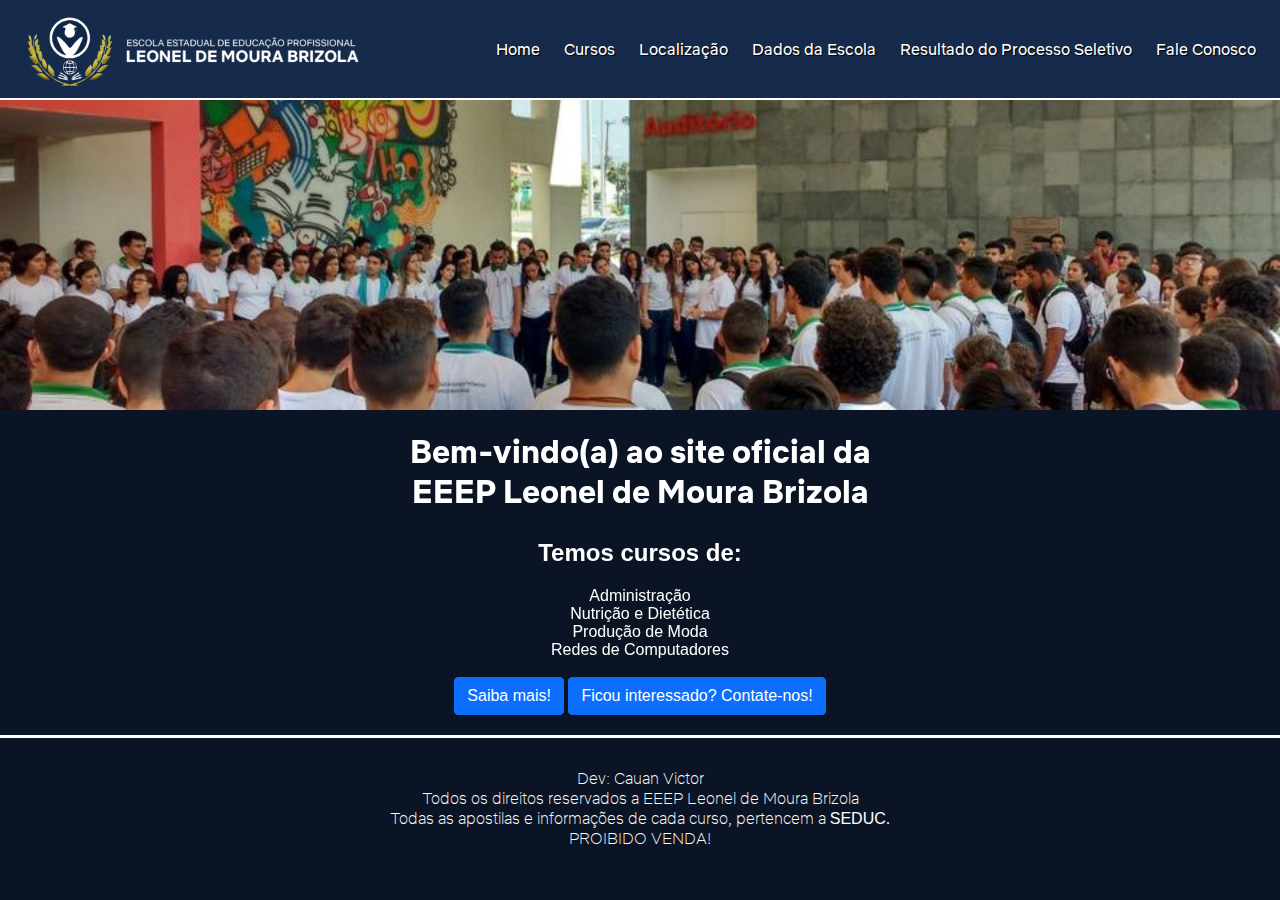
<file: index.html>
<!DOCTYPE html>
<html lang="pt-br">
<head>
    <meta charset="UTF-8">
    <meta http-equiv="X-UA-Compatible" content="IE=edge">
    <meta name="viewport" content="Esse é o site oficial da Escola Estadual de Educação Profissionalizante Leonel de Moura Brizola!">
    <title>EEEP Leonel de Moura Brizola</title>
    <link rel="shortcut icon" href="favicon/favicon.ico" type="image/x-icon">
    <link rel="stylesheet" href="css/style.css">
    <link href="https://unpkg.com/aos@2.3.1/dist/aos.css" rel="stylesheet">
<body>
    <header id="header">
        <img id="logo" src="images/IMG_20220128_012103.png" alt="">
        <nav id="nav">
            <button aria-label="Abrir Menu" id="btn-mobile" aria-haspopup="true" aria-controls="menu" aria-expanded="false">
                <span id="hamburger"></span>
            </button>
            <ul id="menu">
                <li><a href="index.html">Home</a></li>
                <li><a href="cursos.html">Cursos</a></li>
                <li><a href="https://www.google.com/maps/place/EEEP+Leonel+de+Moura+Brizola/@-3.8004133,-38.560619,15z/data=!4m2!3m1!1s0x0:0xd83edb63607eeebf?sa=X&ved=2ahUKEwisnt6D5dP1AhVBlJUCHSo1D3gQ_BJ6BAgfEAU" target="_blank">Localização</a></li>
                <li><a href="https://novo.qedu.org.br/escola/23252588-eeep-leonel-de-moura-brizola" target="_blank">Dados da Escola</a></li>
                <li><a href="https://linktr.ee/leonelbrizola" target="_blank">Resultado do Processo Seletivo</a></li>
                <li><a href="#">Fale Conosco</a></li>
            </ul>
        </nav>
    </header>
    <main class="inicio">
        <div class="welcome">
            <div data-aos="fade-right" class="wallpaper">
            </div>
            <h1 data-aos="fade-in" data-aos-duration="1500">Bem-vindo(a) ao site oficial da <br> EEEP Leonel de Moura Brizola</h1>
            <br>
            <h2 data-aos="fade-in" data-aos-duration="1000">Temos cursos de:</h2>
            <ul data-aos="fade-right">
                <li>Administração</li>
                <li>Nutrição e Dietética</li>
                <li>Produção de Moda</li>
                <li>Redes de Computadores</li>
            </ul>
            <br>
            <a data-aos="fade-up" class="btn btn-primary" href="cursos.html" role="button">Saiba mais!</a>
            <a data-aos="fade-up" class="btn btn-primary" href="https://www.instagram.com/eeepleonelbrizola/" role="button">Ficou interessado? Contate-nos!</a>
        </div>
        <div>
            
        </div>
    </main>
    <footer id="rodape">
        Dev: Cauan Victor <br>
        Todos os direitos reservados a EEEP Leonel de Moura Brizola <br>
        Todas as apostilas e informações de cada curso, pertencem a <a href="https://educacaoprofissional.seduc.ce.gov.br/index.php?option=com_content&view=featured&Itemid=101">SEDUC.</a> <br>
        PROIBIDO VENDA! <br>
    </footer>
    <script src="https://unpkg.com/aos@2.3.1/dist/aos.js"></script>
    <script src="javascript/script.js"></script>
    
</html>
</file>
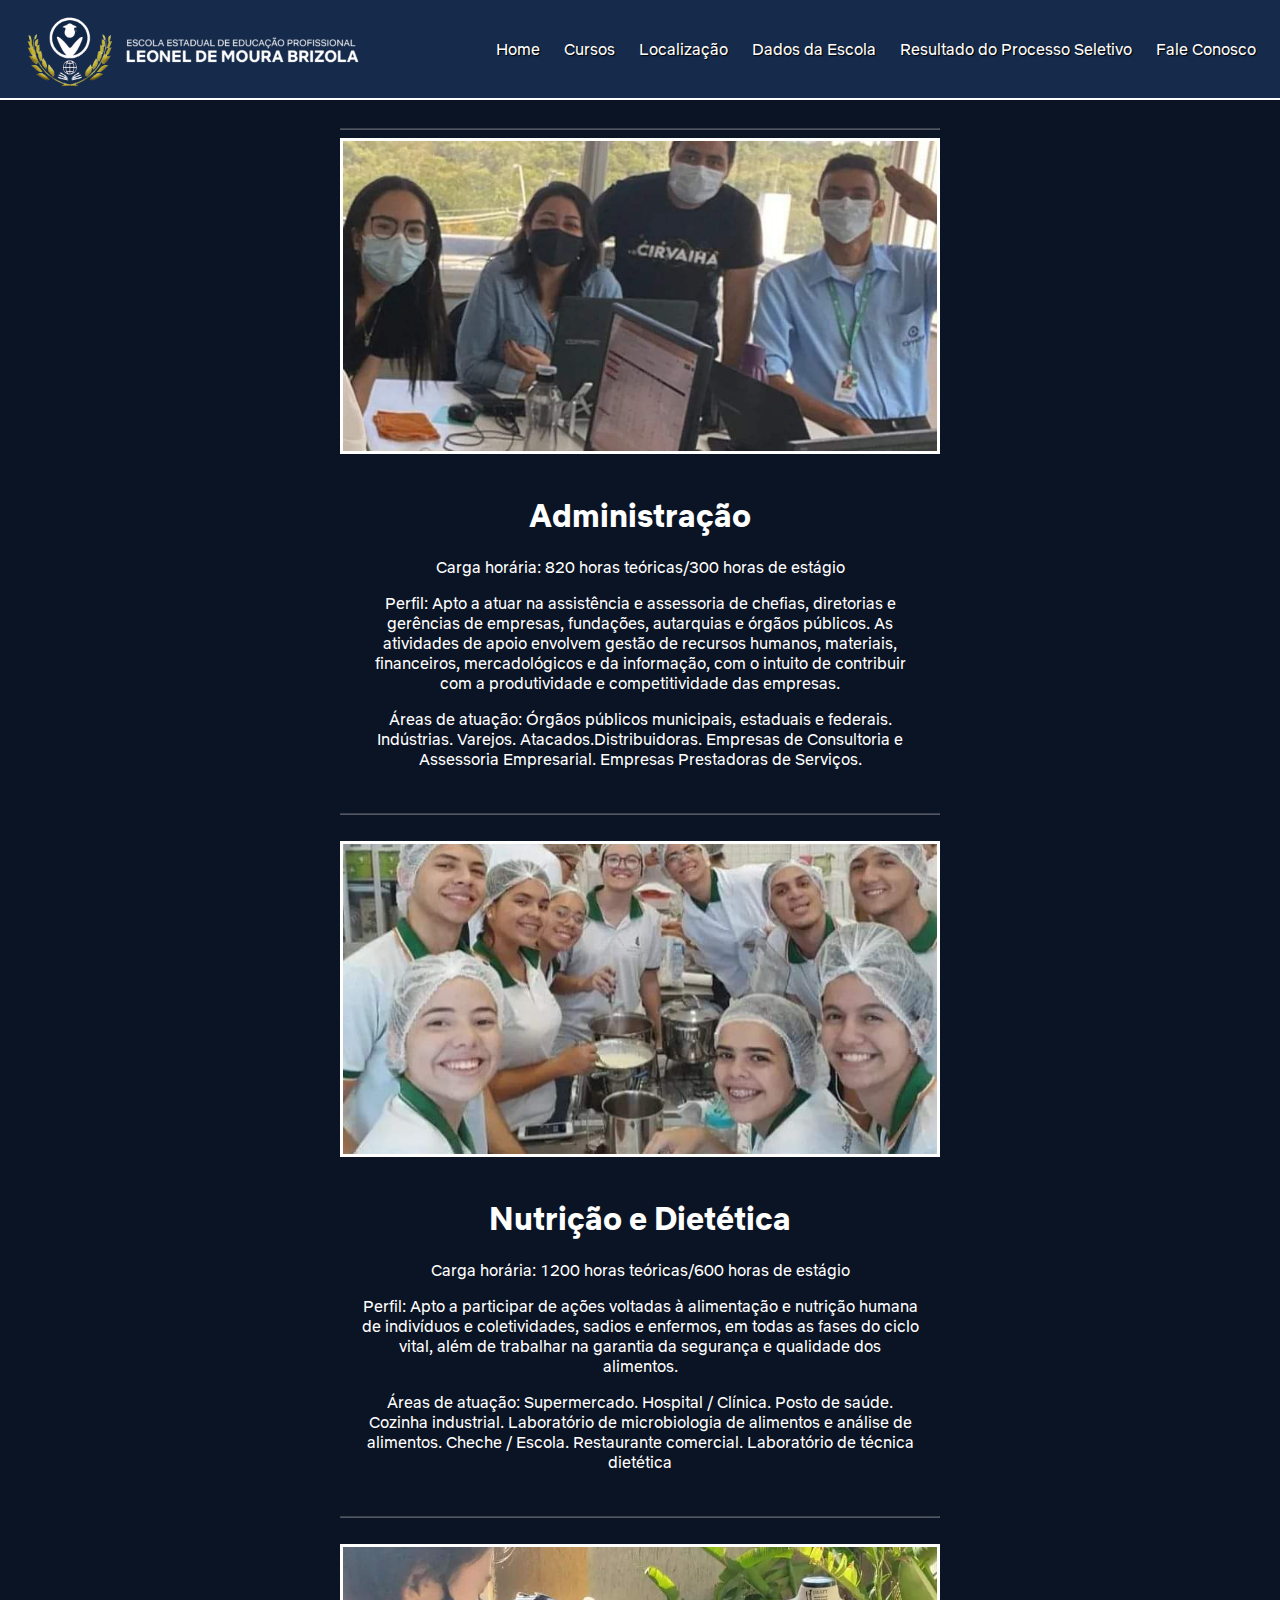
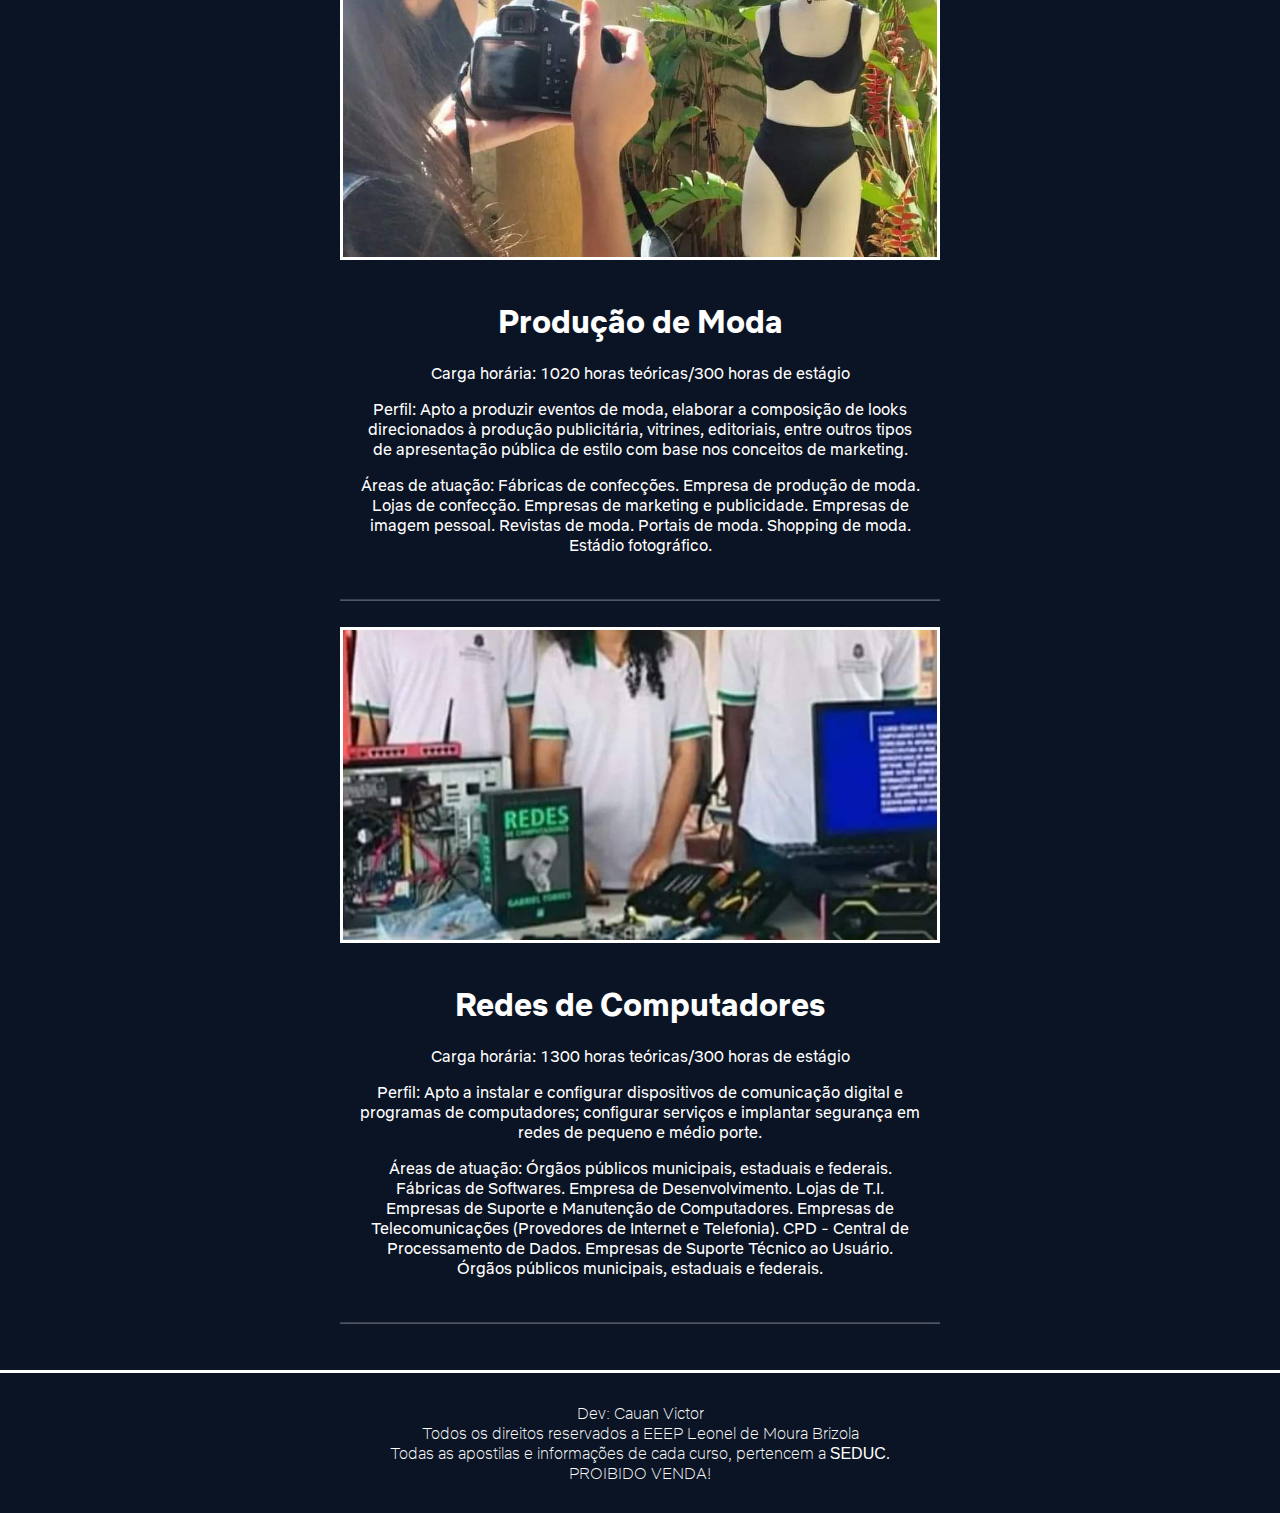
<file: cursos.html>
<!DOCTYPE html>
<html lang="pt-br">
<head>
    <meta charset="UTF-8">
    <meta http-equiv="X-UA-Compatible" content="IE=edge">
    <meta name="viewport" content="Esse é o site oficial da Escola Estadual de Educação Profissionalizante Leonel de Moura Brizola!">
    <title>EEEP Leonel de Moura Brizola</title>
    <link rel="shortcut icon" href="favicon/favicon.ico" type="image/x-icon">
    <link rel="stylesheet" href="css/style.css">
    <link href="https://unpkg.com/aos@2.3.1/dist/aos.css" rel="stylesheet">
</head>
<body>
    <header id="header">
        <img id="logo" src="images/IMG_20220128_012103.png" alt="">
        <nav id="nav">
            <button aria-label="Abrir Menu" id="btn-mobile" aria-haspopup="true" aria-controls="menu" aria-expanded="false">
                <span id="hamburger"></span>
            </button>
            <ul id="menu">
                <li><a href="index.html">Home</a></li>
                <li><a href="cursos.html">Cursos</a></li>
                <li><a href="https://www.google.com/maps/place/EEEP+Leonel+de+Moura+Brizola/@-3.8004133,-38.560619,15z/data=!4m2!3m1!1s0x0:0xd83edb63607eeebf?sa=X&ved=2ahUKEwisnt6D5dP1AhVBlJUCHSo1D3gQ_BJ6BAgfEAU" target="_blank">Localização</a></li>
                <li><a href="https://novo.qedu.org.br/escola/23252588-eeep-leonel-de-moura-brizola" target="_blank">Dados da Escola</a></li>
                <li><a href="https://linktr.ee/leonelbrizola" target="_blank">Resultado do Processo Seletivo</a></li>
                <li><a href="#">Fale Conosco</a></li>
            </ul>
        </nav>
    </header>
    <main class="inicio">
        <div id="cursos-info">
            <hr>
            <div id="adm">
               <div id="adm-img"></div>
               <div id="texto">
                        <h1>Administração</h1>
                        <p>
                            Carga horária: 820 horas teóricas/300 horas de estágio
                        </p>

                        <p>
                            Perfil: Apto a atuar na assistência e assessoria de chefias, diretorias e gerências de empresas, fundações, autarquias e órgãos públicos. As atividades de apoio envolvem gestão de recursos humanos, materiais, financeiros, mercadológicos e da informação, com o intuito de contribuir com a produtividade e competitividade das empresas.
                        </p>
                            
                        <p>
                            Áreas de atuação: Órgãos públicos municipais, estaduais e federais. Indústrias. Varejos. Atacados.Distribuidoras. Empresas de Consultoria e Assessoria Empresarial. Empresas Prestadoras de Serviços.
                        </p>
                    </div>
            </div>   
            <hr>
            <br>
            <div id="nut">
               <div id="nut-img"></div> 
               <div id="texto">
                <h1>Nutrição e Dietética</h1>
                <p>Carga horária: 1200 horas teóricas/600 horas de estágio</p>

                <p>Perfil: Apto a participar de ações voltadas à alimentação e nutrição humana de indivíduos e coletividades, sadios e enfermos, em todas as fases do ciclo vital, além de trabalhar na garantia da segurança e qualidade dos alimentos.</p>

                <p>Áreas de atuação: Supermercado. Hospital / Clínica. Posto de saúde. Cozinha industrial. Laboratório de microbiologia de alimentos e análise de alimentos. Cheche / Escola. Restaurante comercial. Laboratório de técnica dietética</p>
                </div>
            </div>
            <hr>
            <br>
            <div id="pdm">
               <div id="pdm-img"></div>
               <div id="texto">
                <h1>Produção de Moda</h1>
                <p>
                    Carga horária: 1020 horas teóricas/300 horas de estágio
                </p>

                <p>
                    Perfil: Apto a produzir eventos de moda, elaborar a composição de looks direcionados à produção publicitária, vitrines, editoriais, entre outros tipos de apresentação pública de estilo com base nos conceitos de marketing.
                </p>

                <p>
                    Áreas de atuação: Fábricas de confecções. Empresa de produção de moda. Lojas de confecção. Empresas de marketing e publicidade. Empresas de imagem pessoal. Revistas de moda. Portais de moda. Shopping de moda. Estádio fotográfico.
                </p> 
                </div>
            </div>
            <hr>
            <br>
            <div id="rdc">
                <div id="rdc-img"></div>
                <div id="texto">
                    <h1>Redes de Computadores</h1>
                    <p>
                        Carga horária: 1300 horas teóricas/300 horas de estágio
                    </p>

                    <p>
                        Perfil: Apto a instalar e configurar dispositivos de comunicação digital e programas de computadores; configurar serviços e implantar segurança em redes de pequeno e médio porte.
                    </p>

                    <p>
                        Áreas de atuação: Órgãos públicos municipais, estaduais e federais. Fábricas de Softwares. Empresa de Desenvolvimento. Lojas de T.I. Empresas de Suporte e Manutenção de Computadores. Empresas de Telecomunicações (Provedores de Internet e Telefonia). CPD - Central de Processamento de Dados. Empresas de Suporte Técnico ao Usuário. Órgãos públicos municipais, estaduais e federais.
                    </p>
                    </div>
            </div>
            <hr>
            <br>
        </div>
        
    </main>
    <footer id="rodape">
        Dev: Cauan Victor <br>
        Todos os direitos reservados a EEEP Leonel de Moura Brizola <br>
        Todas as apostilas e informações de cada curso, pertencem a <a href="https://educacaoprofissional.seduc.ce.gov.br/index.php?option=com_content&view=featured&Itemid=101">SEDUC.</a> <br>
        PROIBIDO VENDA! <br>
    </footer>
    <script src="https://unpkg.com/aos@2.3.1/dist/aos.js"></script>
    <script src="javascript/script.js"></script>
    
</html>
</file>
<file: css/style.css>
/* width */
::-webkit-scrollbar {
    width: 10px;
  }
  
  /* Track */
  ::-webkit-scrollbar-track {
    background: #f1f1f1;
  }
  
  /* Handle */
  ::-webkit-scrollbar-thumb {
    background: #888;
  }
  
  /* Handle on hover */
  ::-webkit-scrollbar-thumb:hover {
    background: #555;
  }

@font-face {
    font-family: 'Netflix Sans Bold';
    src: url(../fonts/NetflixSansBold.ttf);
}

@font-face {
    font-family: 'Netflix Sans Regular';
    src: url(../fonts/NetflixSansRegular.ttf);
}

@font-face {
  font-family: 'Netflix Sans Light';
  src: url(../fonts/NetflixSansLight.ttf);
}

@font-face {
  font-family: 'Netflix Sans Thin';
  src: url(../fonts/NetflixSansThin.ttf);
}

h1 {
    font-family: 'Netflix Sans Bold', sans-serif;
}

p{
    font-family: 'Netflix Sans Regular', sans-serif;
}

figcaption {
    font-family: 'Netflix Sans Thin', sans-serif;
}

hr{
  border-color: rgba(255, 255, 255, 0.288);
}

/* Configurando header */

body,
ul {
  margin: 0px;
  padding: 0px;
}

body {
    background: #0b1424;
}

a {
  color: rgb(255, 255, 255);
  text-decoration: none;
  font-family: sans-serif;
  transition: background 0.5s;
}

a:hover {
  background: rgba(0, 0, 0, 0.05);
}

#logo {
    font-family: 'Netflix Sans Regular';
    margin-left: 5px;
    font-size: 1.5rem;
    font-weight: bold;
    width: 360px;
}

#header {
  font-family: 'Netflix Sans Regular', sans-serif;
  box-sizing: border-box;
  text-shadow: 1px 1px 1px black;
  height: 100px;
  padding: 1rem;
  display: flex;
  align-items: center;
  justify-content: space-between;
  background: #162a4b;
  border-bottom: 2px solid white;
}

#menu {
  display: flex;
  list-style: none;
  gap: 0.5rem;
}

#menu a {
    font-family: 'Netflix Sans Regular';
  display: block;
  padding: 0.5rem;
}

#btn-mobile {
    display: none;
  }
  
  @media (max-width: 1180px) {
    #menu {
      display: block;
      position: absolute;
      width: 100%;
      top: 100px;
      right: 0px;
      text-align: center;
      background: #0b0136;
      transition: 0.6s;
      z-index: 1000;
      height: 0px;
      visibility: hidden;
      overflow-y: hidden;
    }
    #nav.active #menu {
      text-align: center;
      height: calc(100vh - 260px);
      border-bottom: 2px solid white;
      visibility: visible;
      overflow-y: auto;
    }
    #menu a {
      padding: 1rem 0;
      margin: 0 1rem;
      border-bottom: 2px solid rgba(255, 255, 255, 0.137);
    }
    #btn-mobile {
      color: white;
      display: flex;
      padding: 0.5rem 1rem;
      font-size: 1rem;
      border: none;
      background: none;
      cursor: pointer;
      gap: 0.5rem;
    }
    #hamburger {
      border-top: 2px solid;
      width: 20px;
    }
    #hamburger::after,
    #hamburger::before {
      content: '';
      display: block;
      width: 20px;
      height: 2px;
      background: currentColor;
      margin-top: 5px;
      transition: 0.3s;
      position: relative;
    }
    #nav.active #hamburger {
      border-top-color: transparent;
    }
    #nav.active #hamburger::before {
      transform: rotate(135deg);
    }
    #nav.active #hamburger::after {
      transform: rotate(-135deg);
      top: -7px;
    }
  }

.inicio {
    font-family: sans-serif;
    color: white;
    border-bottom: 2px solid white;
}

.wallpaper {
    margin: 0px 0px 0px 0px;
    padding: 155px;
    background-image: url(../images/wallpaper.jpg);
    transition: 1s;
    background-repeat: no-repeat;
    background-size: cover;
    background-position: center;
}

#cursos-info{
  text-align: center;
  margin: auto;
  padding: 20px;
}

#texto{
  padding: 20px;
}

@media (min-width: 650px) {
  #cursos-info{
    width: 600px;
  }
}

@media (min-width: 1320px) {
  #cursos-info{
    display: flex;
    justify-self: center;
    margin: auto;
    justify-content: center;
    font-size: 14px;
  }
}

#adm-img {
  border: 3px solid rgb(255, 255, 255);
  margin: 0px 0px 0px 0px;
  padding: 155px;
  background-image: url(../images/adm-banner.jpeg);
  transition: 1s;
  background-repeat: no-repeat;
  background-size: cover;
  background-position: center;
}

#nut-img {
  border: 3px solid rgb(255, 255, 255);
    margin: 0px 0px 0px 0px;
    padding: 155px;
    background-image: url(../images/nut-banner.jpeg);
    transition: 1s;
    background-repeat: no-repeat;
    background-size: cover;
    background-position: center;
}

#pdm-img {
  border: 3px solid rgb(255, 255, 255);
  margin: 0px 0px 0px 0px;
  padding: 155px;
  background-image: url(../images/pdm-banner.jpeg);
  transition: 1s;
  background-repeat: no-repeat;
  background-size: cover;
  background-position: center;
}

#rdc-img {
  border: 3px solid rgb(255, 255, 255);
  margin: 0px 0px 0px 0px;
  padding: 155px;
  background-image: url(../images/rdc-banner.jpeg);
  transition: 1s;
  background-repeat: no-repeat;
  background-size: cover;
  background-position: center;
}

.welcome {
    text-align: center;
    flex-wrap: wrap;
}

.welcome h1 {
    margin-bottom: -10px;
}

.welcome li {
    list-style: circle;
}

.welcome a {
    margin-bottom: 20px;
}

li {
    font-family: sans-serif;
}
@media (max-width: 700px){
    .welcome h1 {
        font-size: 25px;
    }
}
.btn {
    display: inline-block;
    font-weight: 400;
    line-height: 1.5;
    color: #212529;
    text-align: center;
    text-decoration: none;
    vertical-align: middle;
    cursor: pointer;
    -webkit-user-select: none;
    -moz-user-select: none;
    user-select: none;
    background-color: transparent;
    border: 1px solid transparent;
    padding: 0.375rem 0.75rem;
    font-size: 1rem;
    border-radius: 0.25rem;
    transition: color 0.15s ease-in-out, background-color 0.15s ease-in-out, border-color 0.15s ease-in-out, box-shadow 0.15s ease-in-out;
}
.btn-primary {
    color: #fff;
    background-color: #0d6efd;
    border-color: #0d6efd;
  }
  .btn-primary:hover {
    color: #fff;
    background-color: #0b5ed7;
    border-color: #0a58ca;
  }
  
  #rodape {
    font-family: 'Netflix Sans Thin', sans-serif;
    display: block;
    text-align: center;
    color: white;
    padding: 30px;
    border-top: 1px solid white;
}
</file>
